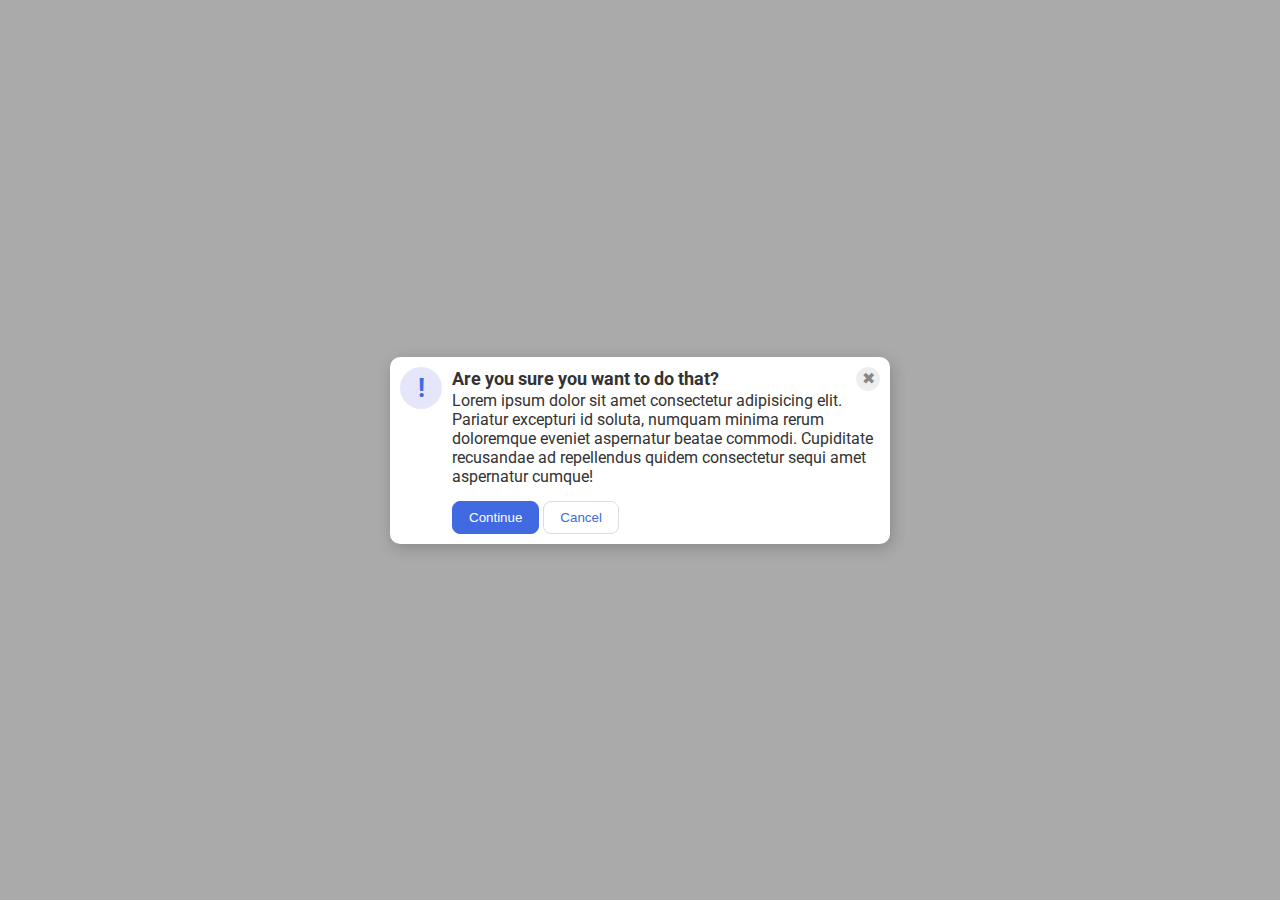
<file: flex/05-flex-modal/index.html>
<!DOCTYPE html>
<html lang="en">
  <head>
    <meta charset="UTF-8">
    <meta http-equiv="X-UA-Compatible" content="IE=edge">
    <meta name="viewport" content="width=device-width, initial-scale=1.0">
    <link rel="stylesheet" href="style.css">
    <title>Modal</title>
  </head>
  <body>
    <div class="modal">
      
      <div class="icon">!</div>

      <div class="content">

      <div class="header">Are you sure you want to do that?
      <button class="close-button">✖</button>
      </div>

      <div class="text">Lorem ipsum dolor sit amet consectetur adipisicing elit. Pariatur excepturi id soluta, numquam minima rerum doloremque eveniet aspernatur beatae commodi. Cupiditate recusandae ad repellendus quidem consectetur sequi amet aspernatur cumque!</div>
      <button class="continue">Continue</button>
      <button class="cancel">Cancel</button>

      </div>

  </div>
  </body>
</html>
</file>
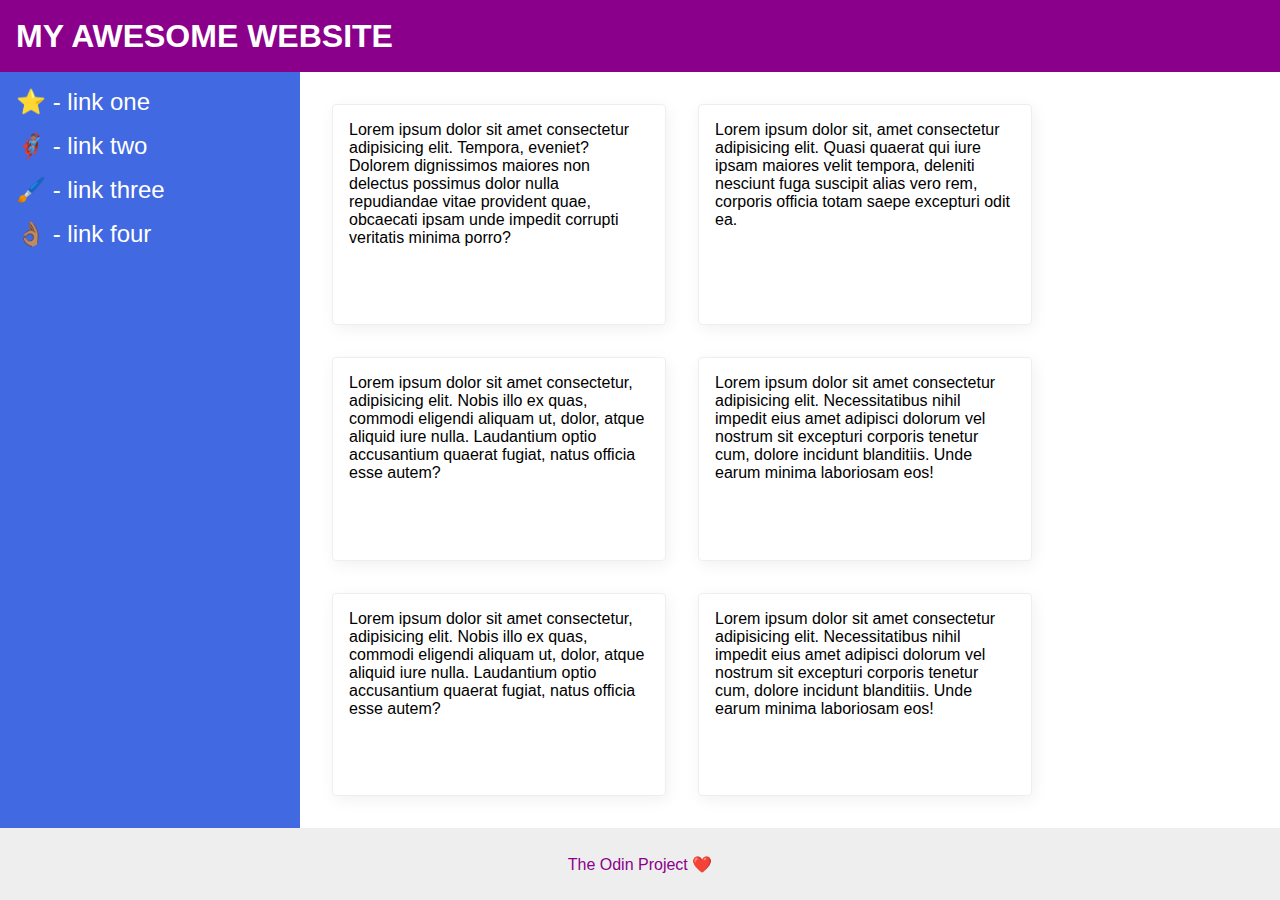
<file: flex/07-flex-layout-2/index.html>
<!DOCTYPE html>
<html lang="en">
  <head>
    <meta charset="UTF-8">
    <meta http-equiv="X-UA-Compatible" content="IE=edge">
    <meta name="viewport" content="width=device-width, initial-scale=1.0">
    <title>The Holy Grail</title>
    <link rel="stylesheet" href="style.css">
  </head>
  <body>
    <div class="header">
      MY AWESOME WEBSITE
    </div>
    
    <div class="content">
      <div class="sidebar">
        <ul>
          <li><a href="#">⭐ - link one</a></li>
          <li><a href="#">🦸🏽‍♂️ - link two</a></li>
          <li><a href="#">🖌️ - link three</a></li>
          <li><a href="#">👌🏽 - link four</a></li>
        </ul>
      </div>

      <div class="cards">
        <div class="card">Lorem ipsum dolor sit amet consectetur adipisicing elit. Tempora, eveniet? Dolorem dignissimos maiores non delectus possimus dolor nulla repudiandae vitae provident quae, obcaecati ipsam unde impedit corrupti veritatis minima porro?</div>
        <div class="card">Lorem ipsum dolor sit, amet consectetur adipisicing elit. Quasi quaerat qui iure ipsam maiores velit tempora, deleniti nesciunt fuga suscipit alias vero rem, corporis officia totam saepe excepturi odit ea.</div>
        <div class="card">Lorem ipsum dolor sit amet consectetur, adipisicing elit. Nobis illo ex quas, commodi eligendi aliquam ut, dolor, atque aliquid iure nulla. Laudantium optio accusantium quaerat fugiat, natus officia esse autem?</div>
        <div class="card">Lorem ipsum dolor sit amet consectetur adipisicing elit. Necessitatibus nihil impedit eius amet adipisci dolorum vel nostrum sit excepturi corporis tenetur cum, dolore incidunt blanditiis. Unde earum minima laboriosam eos!</div>
        <div class="card">Lorem ipsum dolor sit amet consectetur, adipisicing elit. Nobis illo ex quas, commodi eligendi aliquam ut, dolor, atque aliquid iure nulla. Laudantium optio accusantium quaerat fugiat, natus officia esse autem?</div>
        <div class="card">Lorem ipsum dolor sit amet consectetur adipisicing elit. Necessitatibus nihil impedit eius amet adipisci dolorum vel nostrum sit excepturi corporis tenetur cum, dolore incidunt blanditiis. Unde earum minima laboriosam eos!</div>
      </div>
    </div>

    <div class="footer">
      The Odin Project ❤️
    </div>
  </body>
</html>
</file>
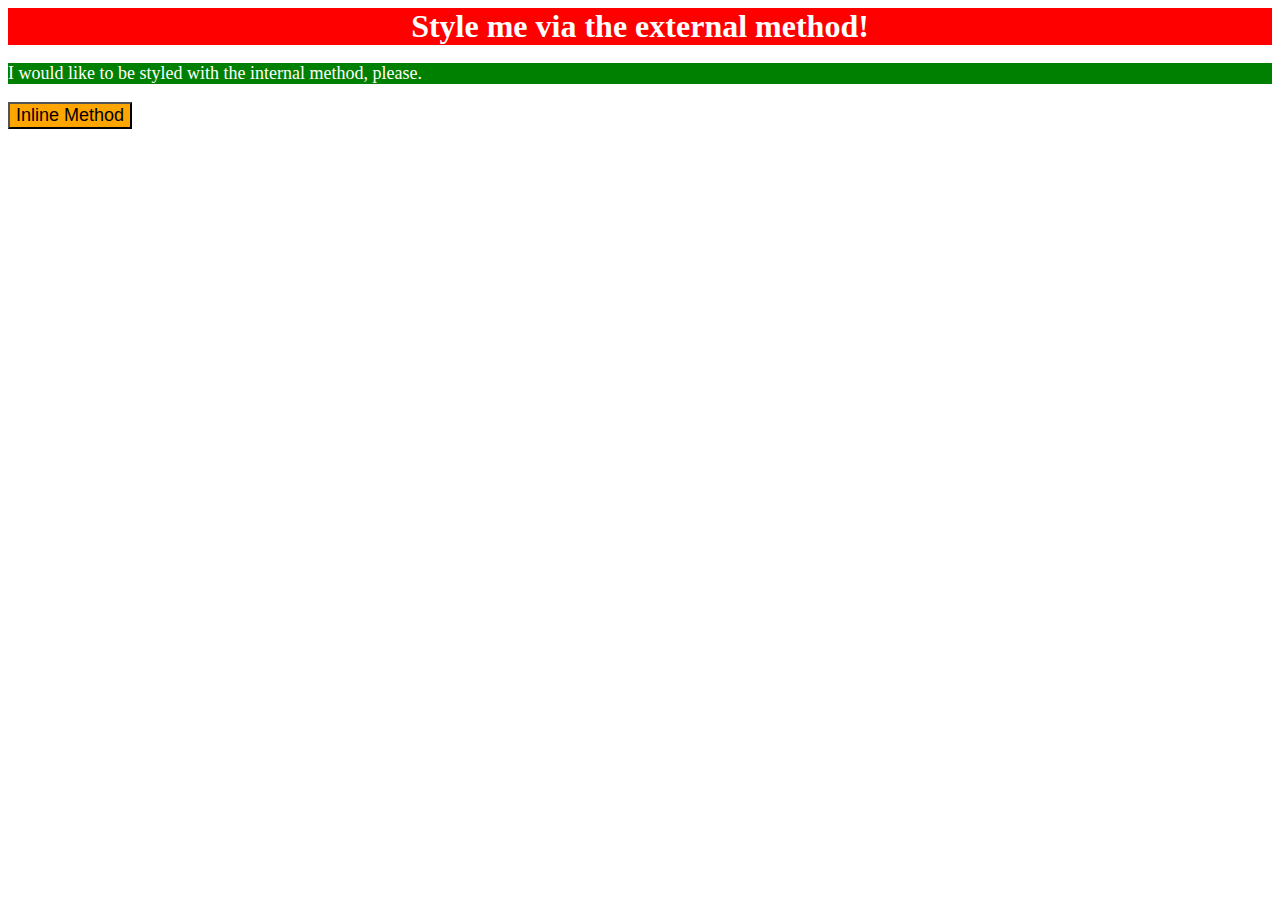
<file: foundations/01-css-methods/index.html>
<!DOCTYPE html>
<html lang="en">
  <head>
    <meta charset="UTF-8">
    <meta http-equiv="X-UA-Compatible" content="IE=edge">
    <meta name="viewport" content="width=device-width, initial-scale=1.0">
    <title>Methods for Adding CSS</title>
    <link rel="stylesheet" href="style.css"/>
  </head>
  <style>
    p {
      background-color: green;
      color: white;
      font-size: 18px;
    }
  </style>
  <body>
    <div>Style me via the external method!</div>
    <p>I would like to be styled with the internal method, please.</p>
    <button style="background-color: orange; font-size: 18px ">Inline Method</button>
  </body>
</html>
</file>
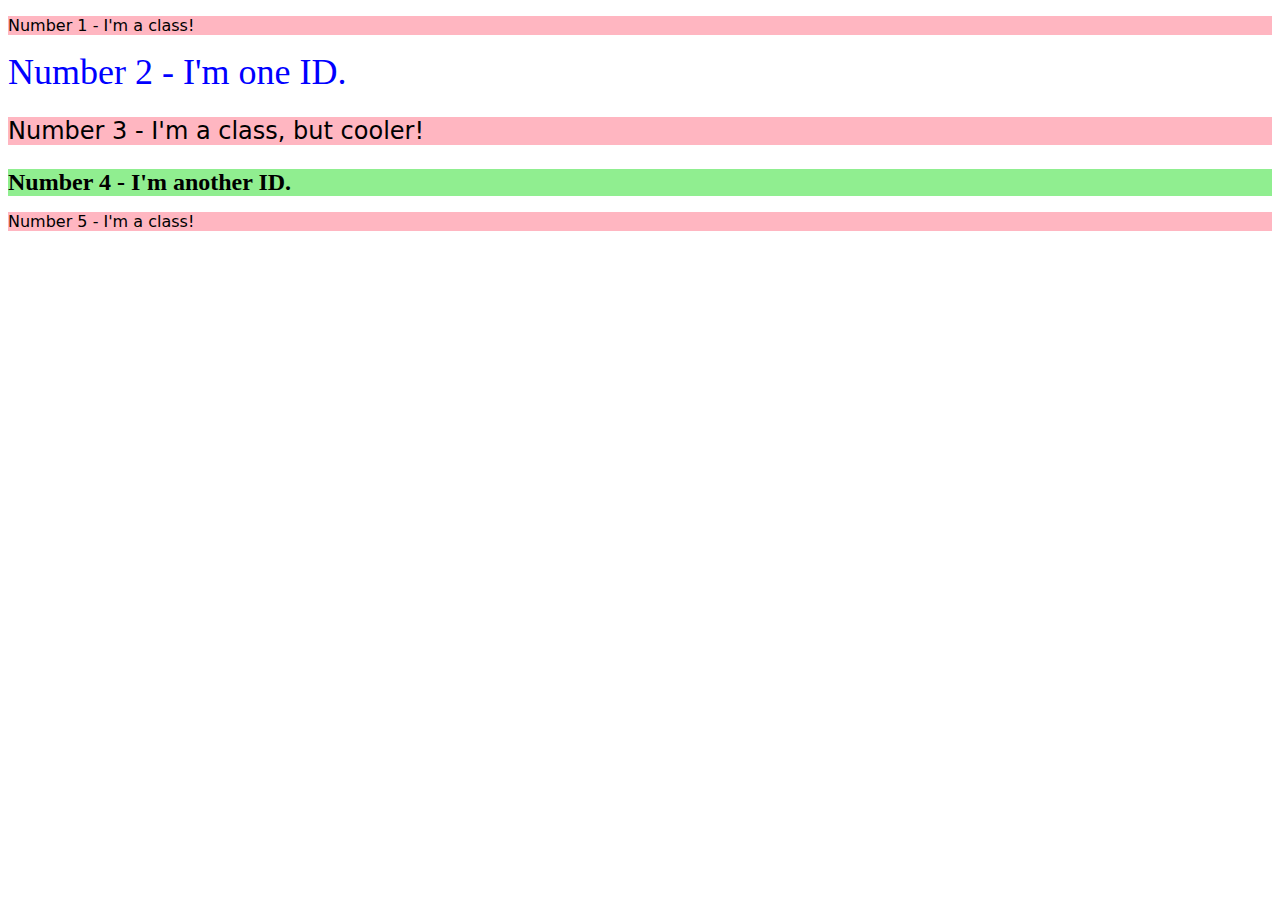
<file: foundations/02-class-id-selectors/index.html>
<!DOCTYPE html>
<html lang="en">
  <head>
    <meta charset="UTF-8">
    <meta http-equiv="X-UA-Compatible" content="IE=edge">
    <meta name="viewport" content="width=device-width, initial-scale=1.0">
    <title>Class and ID Selectors</title>
    <link rel="stylesheet" href="style.css">
  </head>
  <body>
    <p class="oddelement">Number 1 - I'm a class!</p>
    <div id="secondelement">Number 2 - I'm one ID.</div>
    <p class="oddelement thirdelement">Number 3 - I'm a class, but cooler!</p>
    <div id="fourthelement">Number 4 - I'm another ID.</div>
    <p class="oddelement">Number 5 - I'm a class!</p>
  </body>
</html>
</file>
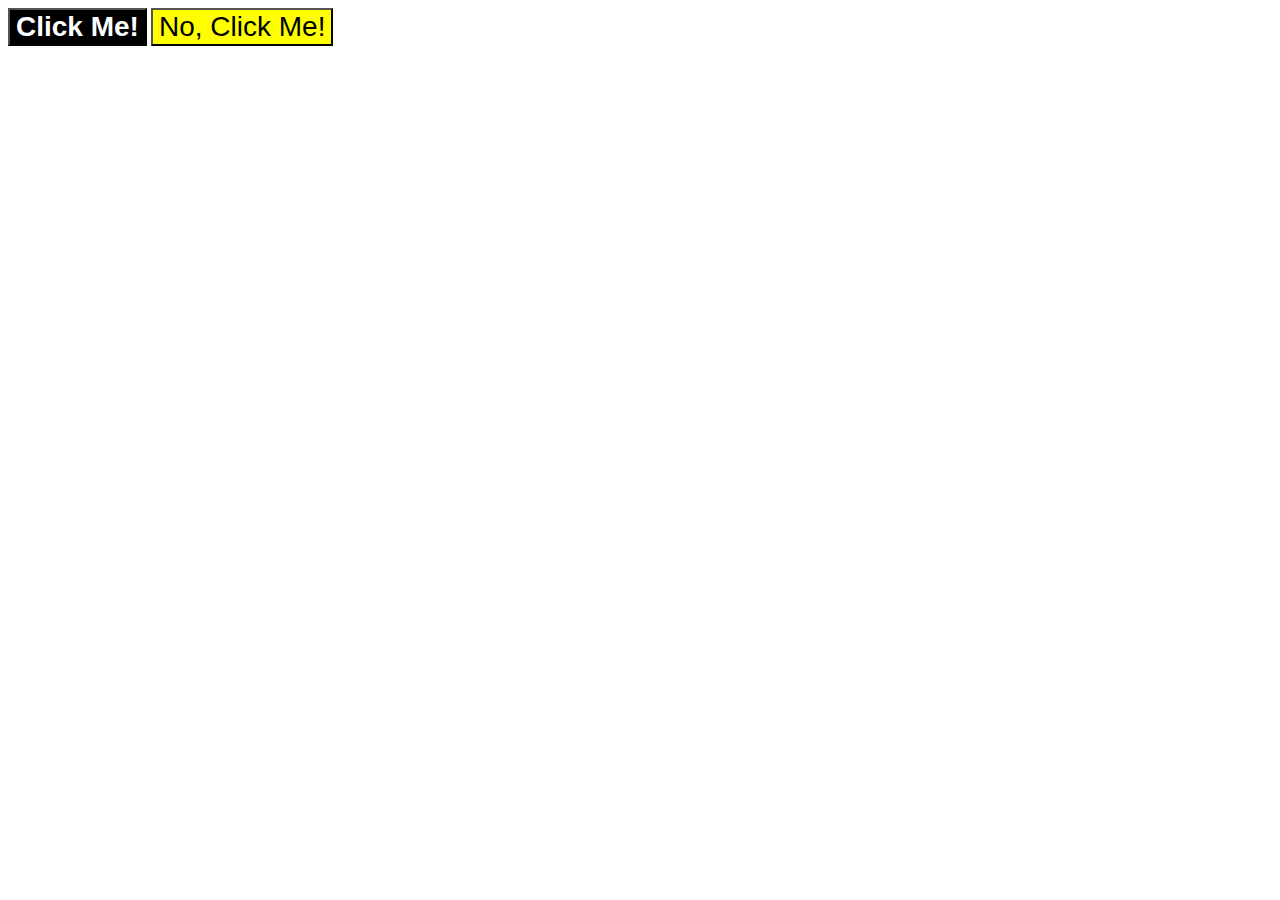
<file: foundations/03-grouping-selectors/index.html>
<!DOCTYPE html>
<html lang="en">
  <head>
    <meta charset="UTF-8">
    <meta http-equiv="X-UA-Compatible" content="IE=edge">
    <meta name="viewport" content="width=device-width, initial-scale=1.0">
    <title>Grouping Selectors</title>
    <link rel="stylesheet" href="style.css">
  </head>
  <body>
    <button class="first">Click Me!</button>
    <button class="second">No, Click Me!</button>
  </body>
</html>
</file>
<file: flex/05-flex-modal/style.css>
@import url('https://fonts.googleapis.com/css2?family=Roboto:wght@400;700&display=swap');

html, body {
  height: 100%;
}

body {
  font-family: Roboto, sans-serif;
  margin: 0;
  background: #aaa;
  color: #333;
  /* I'll give you this one for free lol */
  display: flex;
  align-items: center;
  justify-content: center;
}

.modal {
  background: white;
  width: 480px;
  border-radius: 10px;
  box-shadow: 2px 4px 16px rgba(0,0,0,.2);
}

.icon {
  color: royalblue;
  font-size: 26px;
  font-weight: 700;
  background: lavender;
  width: 42px;
  height: 42px;
  border-radius: 50%;
  display: flex;
  align-items: center;
  justify-content: center;
}

.close-button {
  background: #eee;
  border-radius: 50%;
  color: #888;
  font-weight: 400;
  font-size: 16px;
  height: 24px;
  width: 24px;
  display: flex;
  align-items: center;
  justify-content: center;
  border: 1px solid #eee;
  padding: 0;
}

button {
  cursor: pointer;
  padding: 8px 16px;
  border-radius: 8px;
}

button.continue {
  background: royalblue;
  border: 1px solid royalblue;
  color: white;
}

button.cancel {
  background: white;
  border: 1px solid #ddd;
  color: royalblue;
}

.modal {
  display: flex;
  /* justify-content: space-between; */
  gap: 10px;
  padding: 10px;
}

.icon {
  flex-shrink: 0; /* prevents icon from shrinking */
}


.header {
  display: flex;
  justify-content: space-between;
  align-items: center;
  font-weight: 700;
  font-size: 18px;
}

.text {
  margin-bottom: 15px;
}
</file>
<file: flex/07-flex-layout-2/style.css>
body {
  font-family: -apple-system, BlinkMacSystemFont, 'Segoe UI', Roboto, Oxygen, Ubuntu, Cantarell, 'Open Sans', 'Helvetica Neue', sans-serif;
  margin: 0;
  min-height: 100vh;
}

.header {
  height: 72px;
  background: darkmagenta;
  color: white;
}

.footer {
  height: 72px;
  background: #eee;
  color: darkmagenta;
}

.sidebar {
  width: 300px;
  background: royalblue;
  box-sizing: border-box;
}

.card {
  border: 1px solid #eee;
  box-shadow: 2px 4px 16px rgba(0,0,0,.06);
  border-radius: 4px;
}

/* my solution */

body {
  display: flex;
  flex-direction: column;
}

.header {
  display: flex;
  align-items: center;
  padding: 0 16px; /* up/down 0, left/right 16 */
  font-size: 32px;
  font-weight: 900;
}

.content {
  display: flex;
  flex: 1;
}

.sidebar {
  /* min-width: 300px; */
  flex-shrink: 0; /* since initial width already 300px */
  padding: 16px;
}

ul {
  list-style: none;
  margin: 0; /* moves content closer to edge */
  padding: 0;
}

li {
  /* padding: 16px;  no need for padding all around*/ 
  margin-bottom: 16px;
}

a {
  color: white;
  text-decoration: none;
  font-size: 24px;
}

/* wrap didn't work initially because browser too small */
.cards {
  display: flex;
  flex-wrap: wrap;
  padding: 32px;
  gap: 32px;
}

.card {
  width: 300px;
  padding: 16px;
}

.footer {
  display: flex;
  align-items: center;
  justify-content: center;
}
</file>
<file: foundations/01-css-methods/style.css>
div {
    background-color: red;
    color: white;
    text-align: center;
    font-weight: bold;
    font-size: 32px;
}
</file>
<file: foundations/02-class-id-selectors/style.css>
.oddelement {
    background-color: lightpink;
    font-family: Verdana, 'DejaVu Sans', sans-serif;
}

#secondelement {
    color: blue;
    font-size: 36px;
}

.thirdelement {
    font-size: 24px;
}

#fourthelement {
    background: lightgreen;
    font-size: 24px;
    font-weight: bold;
}
</file>
<file: foundations/03-grouping-selectors/style.css>
.first {
    background-color: black;
    color: white;
    font-weight: bold;
}

.second {
    background-color: yellow;
}

.first,
.second {
    font-size: 28px;
    font-family: Helvetica, 'Times New Roman', sans-serif;
}
</file>
